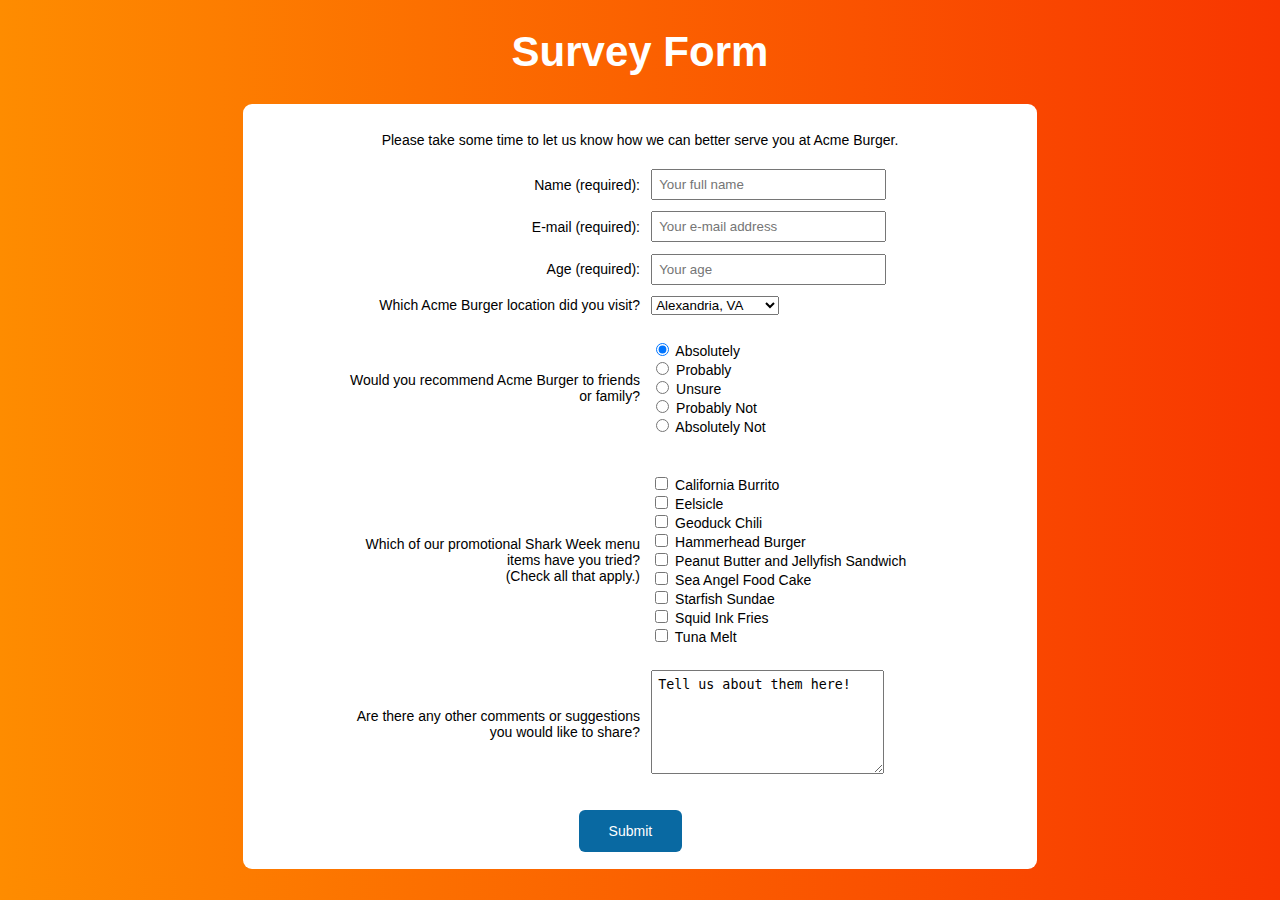
<file: Responsive Web Design/Survey Form/index.html>
<!DOCTYPE html>
<html>
<head>
	<title>Survey Form</title>
	<link rel="stylesheet" type="text/css" href="css/styles.css">
</head>
<body>

<h1 id="title">Survey Form</h1>

<div id="container">

	<p id="description">Please take some time to let us know how we can better serve you at Acme Burger.</p>

	<form id="survey-form">

		<div class="form-label">
			<label for="name" id="name-label">Name (required):</label>
		</div>
		<div class="form-input">
			<input type="text" id="name" class="input-field" name="name" placeholder="Your full name" required>
		</div>

		<div class="form-label">
			<label for="email" id="email-label">E-mail (required):</label>
		</div>
		<div class="form-input">
			<input type="email" id="email" class="input-field" name="email" placeholder="Your e-mail address" required>
		</div>

		<div class="form-label">
			<label for="number" id="number-label">Age (required):</label>
		</div>
		<div class="form-input">
			<input type="number" id="number" class="input-field" name="number" min="18" max="99" placeholder="Your age">
		</div>

		<div class="form-label">
			<label for="dropdown" id="dropdown-label">Which Acme Burger location did you visit?</label>
		</div>
		<div class="form-input">
			<select id="dropdown" name="dropdown">
				<option disabled value>Select an location</option>
				<option value="alexandria">Alexandria, VA</option>
				<option value="rockville">Rockville, MD</option>
				<option value="dc">Washington, DC</option>
			</select>
		</div>

		<div class="form-label">
			<p>Would you recommend Acme Burger to friends or family?</p>
		</div>
		<div class="form-input">
			<ul>
				<li>
					<label>
						<input type="radio" name="radio" value="2" checked>
						Absolutely
					</label>
				</li>
				<li>
					<label>
						<input type="radio" name="radio" value="1">
						Probably
					</label>
				</li>
				<li>
					<label>
						<input type="radio" name="radio" value="0">
						Unsure
					</label>
				</li>
				<li>
					<label>
						<input type="radio" name="radio" value="-1">
						Probably Not
					</label>
				</li>
				<li>
					<label>
						<input type="radio" name="radio" value="-2">
						Absolutely Not
					</label>
				</li>
			</ul>
		</div>

		<div class="form-label">
			<p>Which of our promotional Shark Week menu items have you tried?<br>(Check all that apply.)</p>
		</div>
		<div class="form-input">
			<ul>
				<li>
					<label>
						<input type="checkbox" name="check" value="california">
						California Burrito
					</label>
				</li>
				<li>
					<label>
						<input type="checkbox" name="check" value="eel">
						Eelsicle
					</label>
				</li>
				<li>
					<label>
						<input type="checkbox" name="check" value="geoduck">
						Geoduck Chili
					</label>
				</li>
				<li>
					<label>
						<input type="checkbox" name="check" value="hammerhead">
						Hammerhead Burger
					</label>
				</li>
				<li>
					<label>
						<input type="checkbox" name="check" value="jellyfish">
						Peanut Butter and Jellyfish Sandwich
					</label>
				</li>
				<li>
					<label>
						<input type="checkbox" name="check" value="sea-angel">
						Sea Angel Food Cake
					</label>
				</li>
				<li>
					<label>
						<input type="checkbox" name="check" value="starfish">
						Starfish Sundae
					</label>
				</li>
				<li>
					<label>
						<input type="checkbox" name="check" value="squid">
						Squid Ink Fries
					</label>
				</li>
				<li>
					<label>
						<input type="checkbox" name="check" value="tuna">
						Tuna Melt
					</label>
				</li>
			</ul>
		</div>

		<div class="form-label">
			<label id="textarea-label" for="textarea">Are there any other comments or suggestions you would like to share?</label>
		</div>
		<div class="form-input">
			<textarea id="textarea" class="input-field" name="textarea" rows="6">Tell us about them here!</textarea>
		</div>

		<div id="button-div">
			<button type="submit" id="submit">Submit</button>
		</div>

	</form>

</div>

</body>
</html>
</file>
<file: Responsive Web Design/Survey Form/css/styles.css>
body {
	background: #fe8c00;
	background: -webkit-linear-gradient(to right, #fe8c00, #f83600);
 	background: linear-gradient(to right, #fe8c00, #f83600);
	font-family: Verdana, sans-serif;
	color: white;
	font-size: 14px;
	text-align: center;
}

h1 {
	font-size: 3.0em;
}

form {
	margin: 0 auto;
	width: 80%;
	display: grid;
	grid-template-columns: 50% 45%;
	grid-gap: 0.8em;
}

ul {
	list-style: none;
	padding-left: 0;
}

.input-field {
	width: 80%;
	padding: 6px;
}

.form-label {
	text-align: right;
	align-self: center;
}

.form-input {
	text-align: left;
	align-self: center;
}

#container {
	width: 60%;
	margin: 0 auto;
	padding: 1.25em;
	padding-top: 1.0em;
	background: white;
	color: black;
	font-size: 1.0em;
	border-radius: 9px;
}

#button-div {
	grid-area: 8/1/9/3;
}

#submit {
	background-color: #0969a2;
	color: #fff;
	border-radius: 6px;
	border: 0px solid;
	font-size: 1.0em;
	height: 42px;
	width: 103px;
	margin-top: 1.5em;
}

#description {
	margin-bottom: 1.5em;
}
</file>
